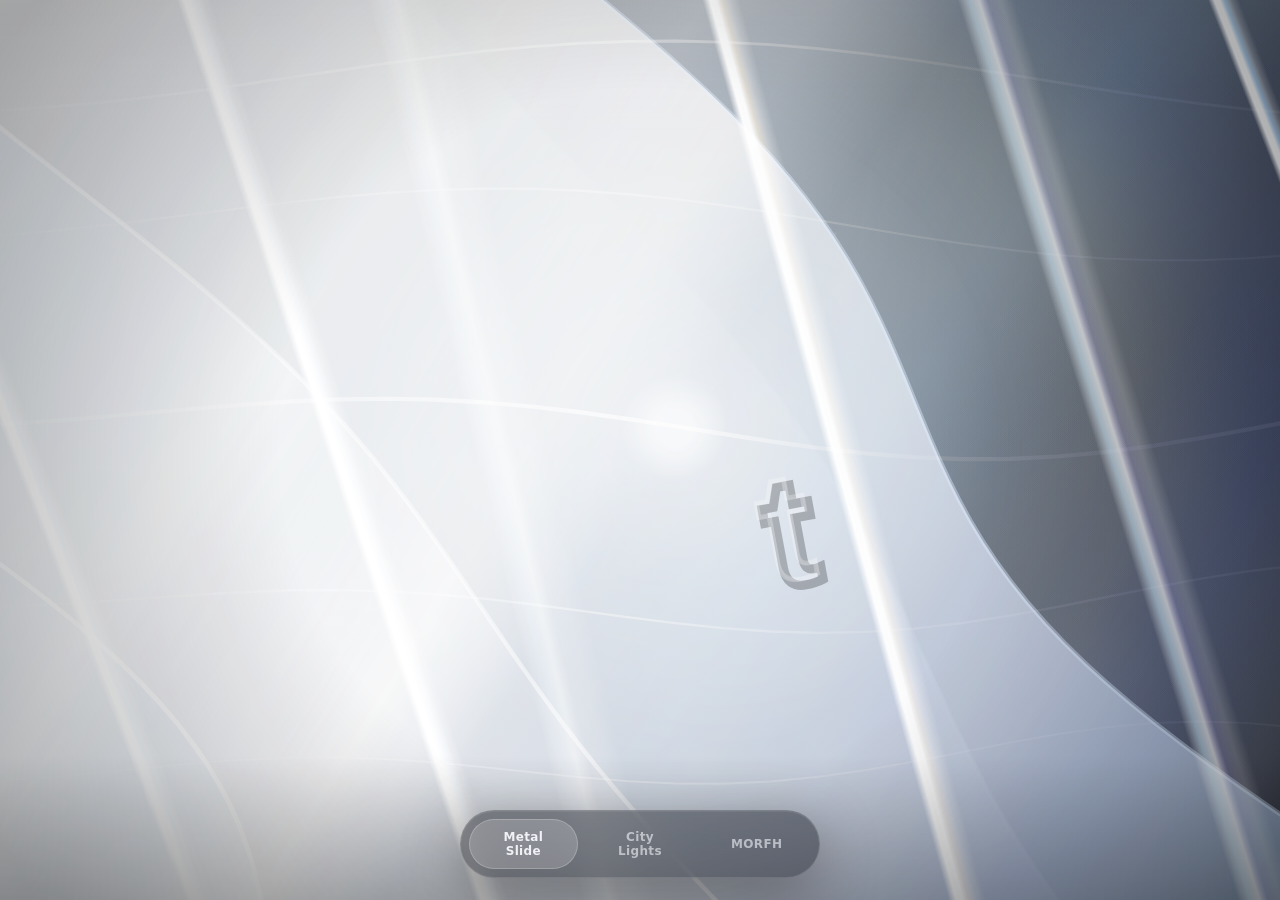
<file: index.html>
<!doctype html>
<html lang="ja">
  <head>
    <meta charset="UTF-8" />
    <meta
      name="viewport"
      content="width=device-width, initial-scale=1, viewport-fit=cover"
    />
    <title>Water for father 2026</title>
    <link rel="stylesheet" href="./style.css" />

    <!-- favicon 関連 -->
    <link
      rel="apple-touch-icon"
      sizes="180x180"
      href="images/apple-touch-icon.png"
    />
    <link
      rel="icon"
      type="image/png"
      sizes="32x32"
      href="images/favicon-32x32.png"
    />
    <link
      rel="icon"
      type="image/png"
      sizes="16x16"
      href="images/favicon-16x16.png"
    />
    <!-- fallback 用 -->
    <link rel="icon" href="images/favicon.ico" />
  </head>
  <body>
    <div class="app-shell">
      <iframe
        id="design-frame"
        class="design-frame"
        title="water-for-father-2026 design viewer"
        src="./designs/metallic/index.html"
        loading="eager"
        allow="fullscreen"
      ></iframe>

      <nav class="design-switcher" aria-label="Design switcher">
        <button
          class="design-tab is-active"
          type="button"
          data-design="metallic"
        >
          Metal Slide
        </button>
        <button class="design-tab" type="button" data-design="neo-tokyo">
          City Lights
        </button>
        <button class="design-tab" type="button" data-design="morfh">
          MORFH
        </button>
      </nav>
    </div>

    <script src="./script.js"></script>
  </body>
</html>
</file>
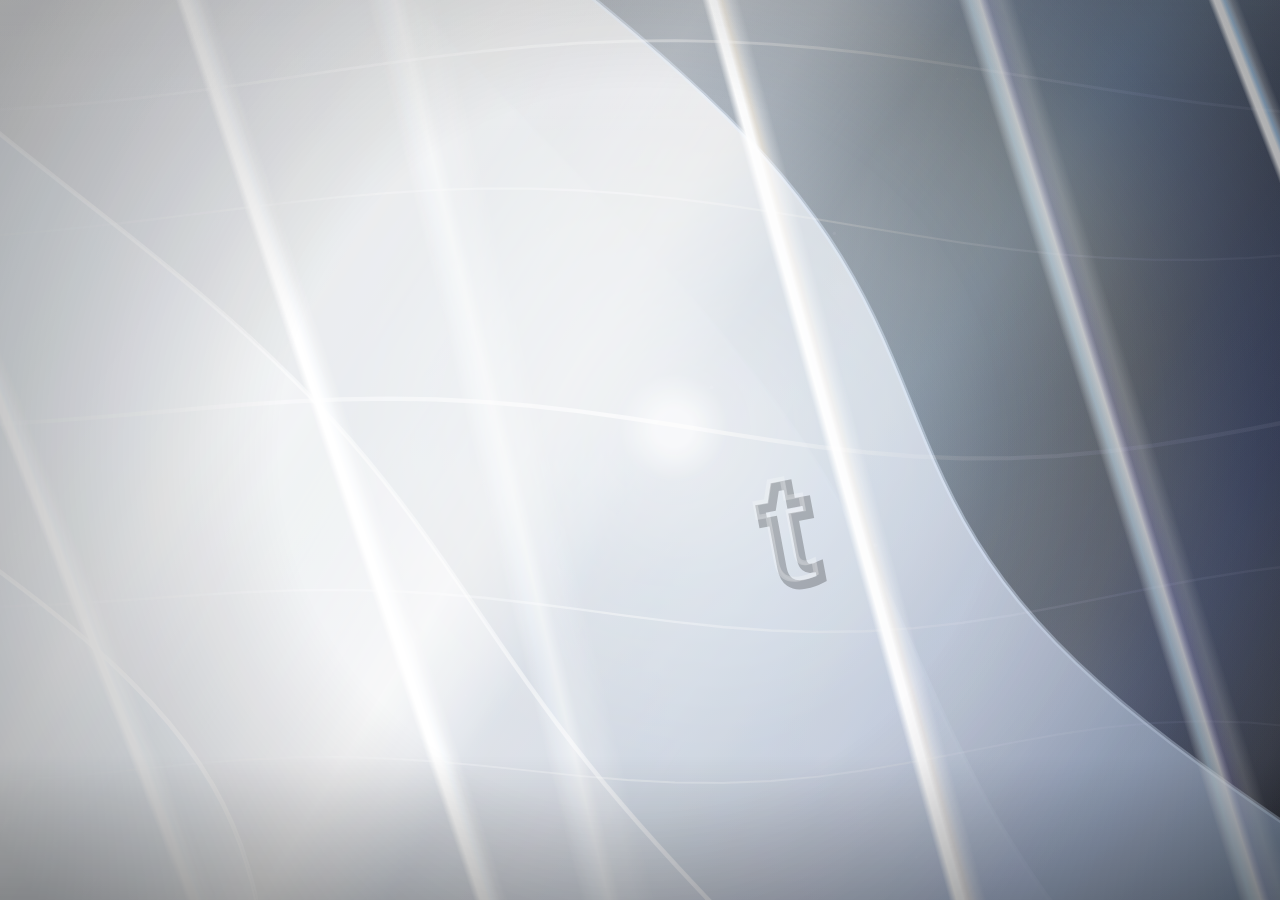
<file: designs/metallic/index.html>
<!doctype html>
<html lang="ja">
  <head>
    <meta charset="UTF-8" />
    <meta
      name="viewport"
      content="width=device-width, initial-scale=1, viewport-fit=cover, maximum-scale=1"
    />
    <title>Liquid Metallic Surface</title>
    <link rel="stylesheet" href="./style.css" />
  </head>
  <body>
    <main
      class="metallic-scene"
      aria-label="Liquid metallic surface with hidden t"
    >
      <canvas id="metallic-canvas" aria-hidden="true"></canvas>
      <div class="metallic-overlay" aria-hidden="true">
        <div class="edge-vignette"></div>
        <div class="grain-layer"></div>
      </div>
    </main>

    <script src="./script.js"></script>
  </body>
</html>
</file>
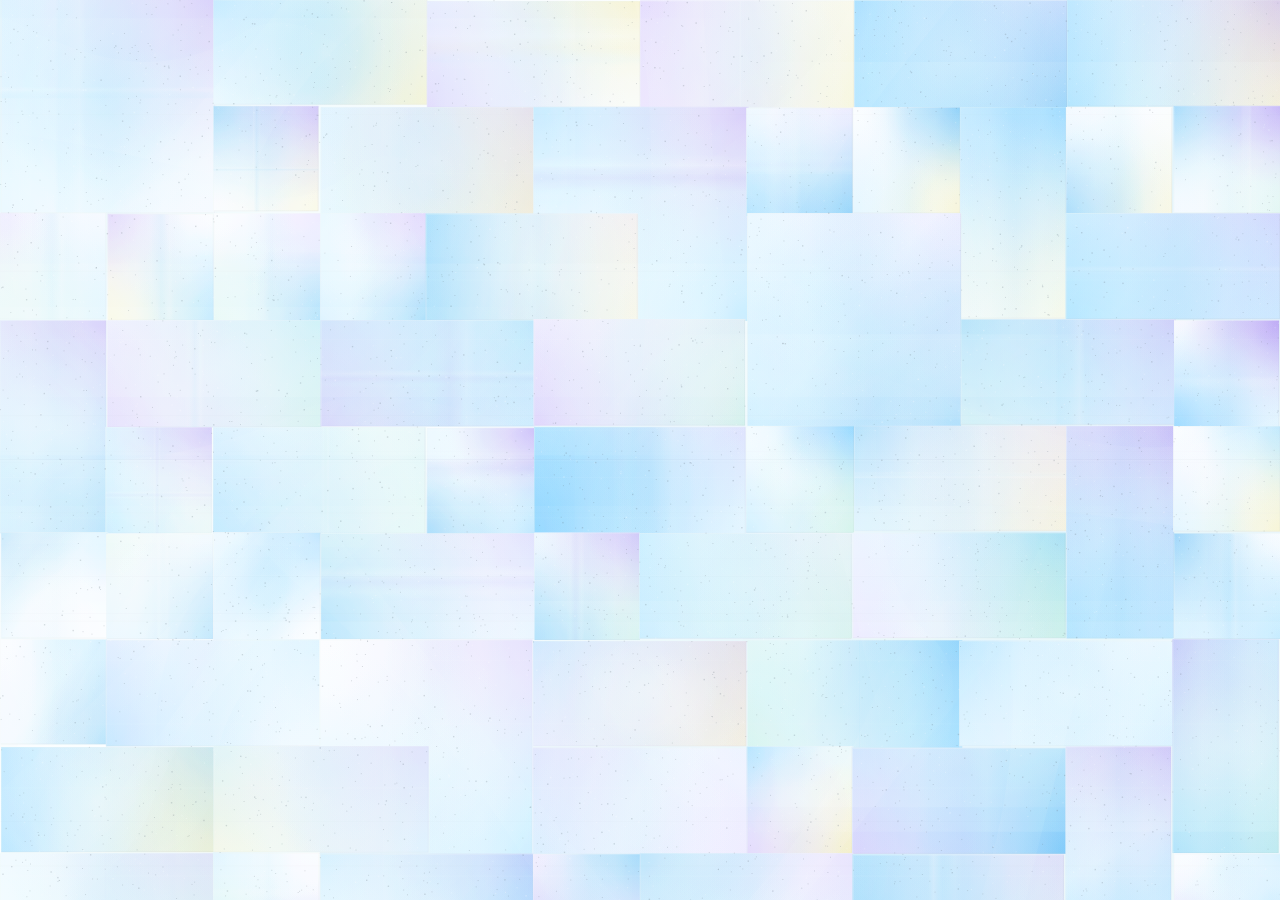
<file: designs/morfh/index.html>
<!doctype html>
<html lang="ja">
  <head>
    <meta charset="UTF-8" />
    <meta
      name="viewport"
      content="width=device-width, initial-scale=1.0, viewport-fit=cover"
    />
    <title>MORFH</title>
    <link rel="stylesheet" href="./style.css" />
  </head>
  <body>
    <main class="scene" aria-label="MORFH inspired soft grid design">
      <canvas id="morfh-canvas"></canvas>
      <div class="paper-vignette"></div>
    </main>
    <script src="./script.js"></script>
  </body>
</html>
</file>
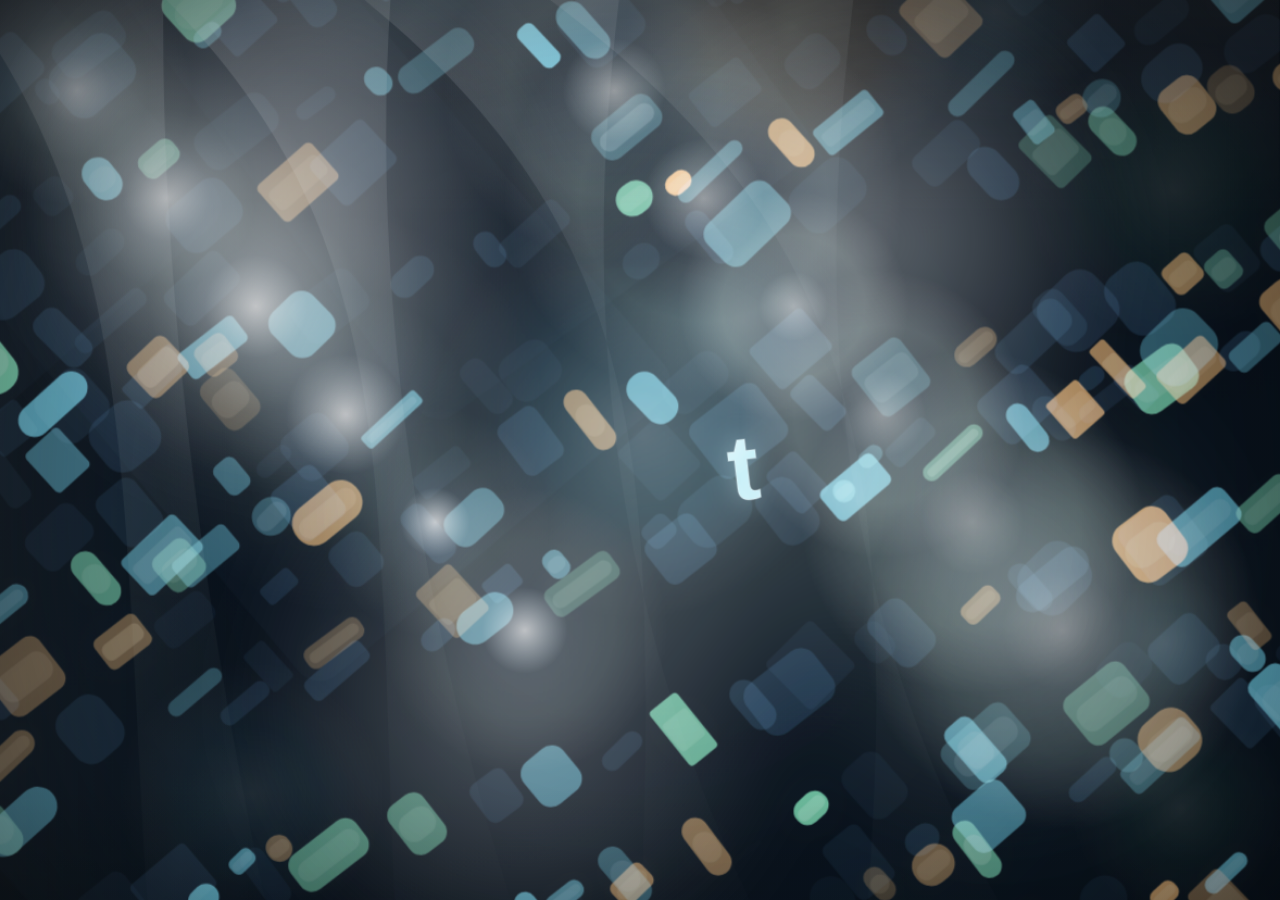
<file: designs/neo-tokyo/index.html>
<!doctype html>
<html lang="ja">
  <head>
    <meta charset="UTF-8" />
    <meta
      name="viewport"
      content="width=device-width, initial-scale=1, viewport-fit=cover, maximum-scale=1"
    />
    <title>Neo Tokyo Midnight Grid</title>
    <link rel="stylesheet" href="./style.css" />
  </head>
  <body>
    <main class="neo-scene" aria-label="Neo Tokyo midnight city light design">
      <canvas id="neo-canvas" aria-hidden="true"></canvas>
      <div class="neo-overlay" aria-hidden="true">
        <div class="neo-vignette"></div>
        <div class="neo-haze"></div>
        <div class="neo-grain"></div>
      </div>
    </main>

    <script src="./script.js"></script>
  </body>
</html>
</file>
<file: style.css>
:root {
  color-scheme: dark;
  --bg: #04050a;
  --panel: rgba(12, 15, 23, 0.42);
  --panel-border: rgba(255, 255, 255, 0.12);
  --panel-shadow: rgba(0, 0, 0, 0.36);
  --text: rgba(248, 250, 255, 0.92);
  --text-muted: rgba(248, 250, 255, 0.58);
  --active-bg: rgba(255, 255, 255, 0.18);
  --active-border: rgba(255, 255, 255, 0.22);
}

* {
  box-sizing: border-box;
}

html,
body {
  width: 100%;
  height: 100%;
  margin: 0;
  overflow: hidden;
  background:
    radial-gradient(circle at top, rgba(121, 83, 255, 0.18), transparent 30%),
    radial-gradient(
      circle at bottom,
      rgba(255, 89, 191, 0.12),
      transparent 28%
    ),
    var(--bg);
  font-family:
    Inter,
    system-ui,
    -apple-system,
    BlinkMacSystemFont,
    "Segoe UI",
    sans-serif;
}

body {
  color: var(--text);
}

button {
  font: inherit;
}

.app-shell {
  position: relative;
  width: 100%;
  height: 100%;
}

.design-frame {
  display: block;
  width: 100%;
  height: 100%;
  border: 0;
  background: #000;
}

.design-switcher {
  position: fixed;
  left: 50%;
  bottom: max(18px, env(safe-area-inset-bottom, 0px) + 10px);
  z-index: 20;
  display: flex;
  gap: 8px;
  align-items: center;
  justify-content: center;
  width: min(94vw, 420px);
  padding: 8px;
  border: 1px solid var(--panel-border);
  border-radius: 999px;
  background: var(--panel);
  box-shadow:
    0 18px 60px var(--panel-shadow),
    inset 0 1px 0 rgba(255, 255, 255, 0.06);
  backdrop-filter: blur(18px) saturate(130%);
  -webkit-backdrop-filter: blur(18px) saturate(130%);
  transform: translateX(-50%);
}

.design-tab {
  flex: 1;
  min-width: 0;
  padding: 10px 12px;
  border: 1px solid transparent;
  border-radius: 999px;
  background: transparent;
  color: var(--text-muted);
  font-size: 12px;
  font-weight: 600;
  letter-spacing: 0.03em;
  cursor: pointer;
  transition:
    color 180ms ease,
    background-color 180ms ease,
    border-color 180ms ease,
    transform 180ms ease;
}

.design-tab:active {
  transform: translateY(1px) scale(0.99);
}

.design-tab.is-active {
  border-color: var(--active-border);
  background: var(--active-bg);
  color: var(--text);
}

@media (min-width: 768px) {
  .design-switcher {
    bottom: 22px;
    width: auto;
    min-width: 360px;
  }

  .design-tab {
    padding-inline: 16px;
  }
}
</file>
<file: designs/metallic/style.css>
:root {
  color-scheme: dark;
  --scene-bg: #02050a;
}

* {
  box-sizing: border-box;
}

html,
body {
  width: 100%;
  height: 100%;
  margin: 0;
  overflow: hidden;
  background: var(--scene-bg);
}

body {
  touch-action: none;
  overscroll-behavior: none;
}

.metallic-scene,
#metallic-canvas,
.metallic-overlay {
  position: absolute;
  inset: 0;
}

.metallic-scene {
  overflow: hidden;
  touch-action: none;
  overscroll-behavior: none;
  background:
    radial-gradient(
      circle at 14% 14%,
      rgba(138, 185, 255, 0.22),
      transparent 30%
    ),
    radial-gradient(
      circle at 84% 22%,
      rgba(255, 221, 157, 0.1),
      transparent 22%
    ),
    radial-gradient(
      circle at 76% 82%,
      rgba(177, 199, 255, 0.16),
      transparent 28%
    ),
    radial-gradient(
      circle at 26% 78%,
      rgba(121, 126, 232, 0.12),
      transparent 24%
    ),
    linear-gradient(180deg, #01040a 0%, #091421 24%, #12253a 52%, #050b14 100%);
}

#metallic-canvas {
  width: 100%;
  height: 100%;
  display: block;
  touch-action: none;
}

.metallic-overlay {
  pointer-events: none;
}

.edge-vignette {
  position: absolute;
  inset: 0;
  background:
    radial-gradient(
      circle at 50% 50%,
      transparent 46%,
      rgba(0, 0, 0, 0.28) 96%
    ),
    linear-gradient(
      180deg,
      rgba(255, 255, 255, 0.05),
      transparent 15%,
      transparent 84%,
      rgba(0, 0, 0, 0.22)
    );
  mix-blend-mode: multiply;
}

.grain-layer {
  position: absolute;
  inset: 0;
  opacity: 0.045;
  background-image: radial-gradient(
    circle at 1px 1px,
    rgba(255, 255, 255, 0.88) 0.56px,
    transparent 0.74px
  );
  background-size: 4px 4px;
  mix-blend-mode: soft-light;
}
</file>
<file: designs/morfh/style.css>
:root {
  color-scheme: light;
  --paper: #e7f2f7;
  --paper-edge: rgba(255, 255, 255, 0.7);
}

* {
  box-sizing: border-box;
  -webkit-tap-highlight-color: transparent;
}

html,
body {
  margin: 0;
  width: 100%;
  height: 100%;
  overflow: hidden;
  overscroll-behavior: none;
  background: var(--paper);
}

body {
  font-family: "Helvetica Neue", Arial, sans-serif;
  touch-action: none;
}

.scene {
  position: relative;
  width: 100%;
  height: 100%;
  overflow: hidden;
  touch-action: none;
  background:
    radial-gradient(
      circle at 18% 12%,
      rgba(255, 255, 255, 0.74),
      rgba(255, 255, 255, 0) 30%
    ),
    radial-gradient(
      circle at 82% 16%,
      rgba(205, 232, 246, 0.25),
      rgba(241, 247, 245, 0) 24%
    ),
    linear-gradient(180deg, #e7f3f8 0%, #eef8fa 100%);
}

#morfh-canvas {
  display: block;
  width: 100%;
  height: 100%;
  touch-action: none;
}

.paper-vignette {
  position: absolute;
  inset: 0;
  pointer-events: none;
  background:
    radial-gradient(
      circle at 50% 44%,
      rgba(255, 255, 255, 0),
      rgba(245, 248, 248, 0.03) 58%,
      rgba(225, 233, 232, 0.08) 100%
    ),
    linear-gradient(
      90deg,
      rgba(255, 255, 255, 0.04),
      rgba(255, 255, 255, 0) 16%,
      rgba(255, 255, 255, 0) 84%,
      rgba(255, 255, 255, 0.04)
    );
  mix-blend-mode: screen;
}
</file>
<file: designs/neo-tokyo/style.css>
:root {
  color-scheme: dark;
}

* {
  box-sizing: border-box;
  -webkit-tap-highlight-color: transparent;
}

html,
body {
  width: 100%;
  height: 100%;
  margin: 0;
}

body {
  overflow: hidden;
  overscroll-behavior: none;
  touch-action: none;
  background:
    radial-gradient(
      circle at 50% 18%,
      rgba(246, 250, 255, 0.15),
      transparent 24%
    ),
    radial-gradient(
      circle at 52% 28%,
      rgba(216, 250, 244, 0.1),
      transparent 30%
    ),
    linear-gradient(180deg, #02070d 0%, #040a10 44%, #02070d 100%);
  font-family:
    Inter,
    system-ui,
    -apple-system,
    BlinkMacSystemFont,
    "Segoe UI",
    sans-serif;
}

.neo-scene {
  position: relative;
  width: 100%;
  height: 100%;
  overflow: hidden;
  background:
    radial-gradient(
      circle at 50% 32%,
      rgba(247, 250, 255, 0.11),
      transparent 24%
    ),
    radial-gradient(
      circle at 58% 46%,
      rgba(215, 248, 241, 0.075),
      transparent 24%
    ),
    linear-gradient(180deg, rgba(3, 8, 13, 0.99), rgba(4, 10, 16, 1));
}

#neo-canvas,
.neo-overlay {
  position: absolute;
  inset: 0;
  width: 100%;
  height: 100%;
}

#neo-canvas {
  display: block;
}

.neo-overlay {
  pointer-events: none;
}

.neo-vignette,
.neo-haze,
.neo-grain {
  position: absolute;
  inset: -8%;
}

.neo-vignette {
  background:
    radial-gradient(
      circle at 50% 54%,
      transparent 23%,
      rgba(2, 6, 10, 0.18) 58%,
      rgba(0, 0, 0, 0.58) 100%
    ),
    linear-gradient(
      180deg,
      rgba(0, 0, 0, 0.16),
      transparent 18%,
      transparent 82%,
      rgba(0, 0, 0, 0.22) 100%
    );
}

.neo-haze {
  background:
    radial-gradient(
      circle at 26% 28%,
      rgba(253, 254, 255, 0.46),
      transparent 20%
    ),
    radial-gradient(
      circle at 66% 30%,
      rgba(245, 251, 255, 0.38),
      transparent 20%
    ),
    radial-gradient(
      circle at 56% 54%,
      rgba(226, 253, 247, 0.2),
      transparent 24%
    ),
    radial-gradient(
      circle at 42% 74%,
      rgba(250, 252, 255, 0.3),
      transparent 24%
    ),
    radial-gradient(
      circle at 74% 64%,
      rgba(221, 252, 239, 0.16),
      transparent 20%
    ),
    radial-gradient(
      circle at 48% 48%,
      rgba(220, 244, 255, 0.12),
      transparent 28%
    );
  mix-blend-mode: screen;
  filter: blur(38px);
  opacity: 1;
}

.neo-grain {
  background-image:
    repeating-linear-gradient(
      90deg,
      rgba(255, 255, 255, 0.014) 0,
      rgba(255, 255, 255, 0.014) 1px,
      transparent 1px,
      transparent 6px
    ),
    repeating-linear-gradient(
      0deg,
      rgba(255, 255, 255, 0.009) 0,
      rgba(255, 255, 255, 0.009) 1px,
      transparent 1px,
      transparent 9px
    );
  mix-blend-mode: soft-light;
  opacity: 0.065;
}
</file>
